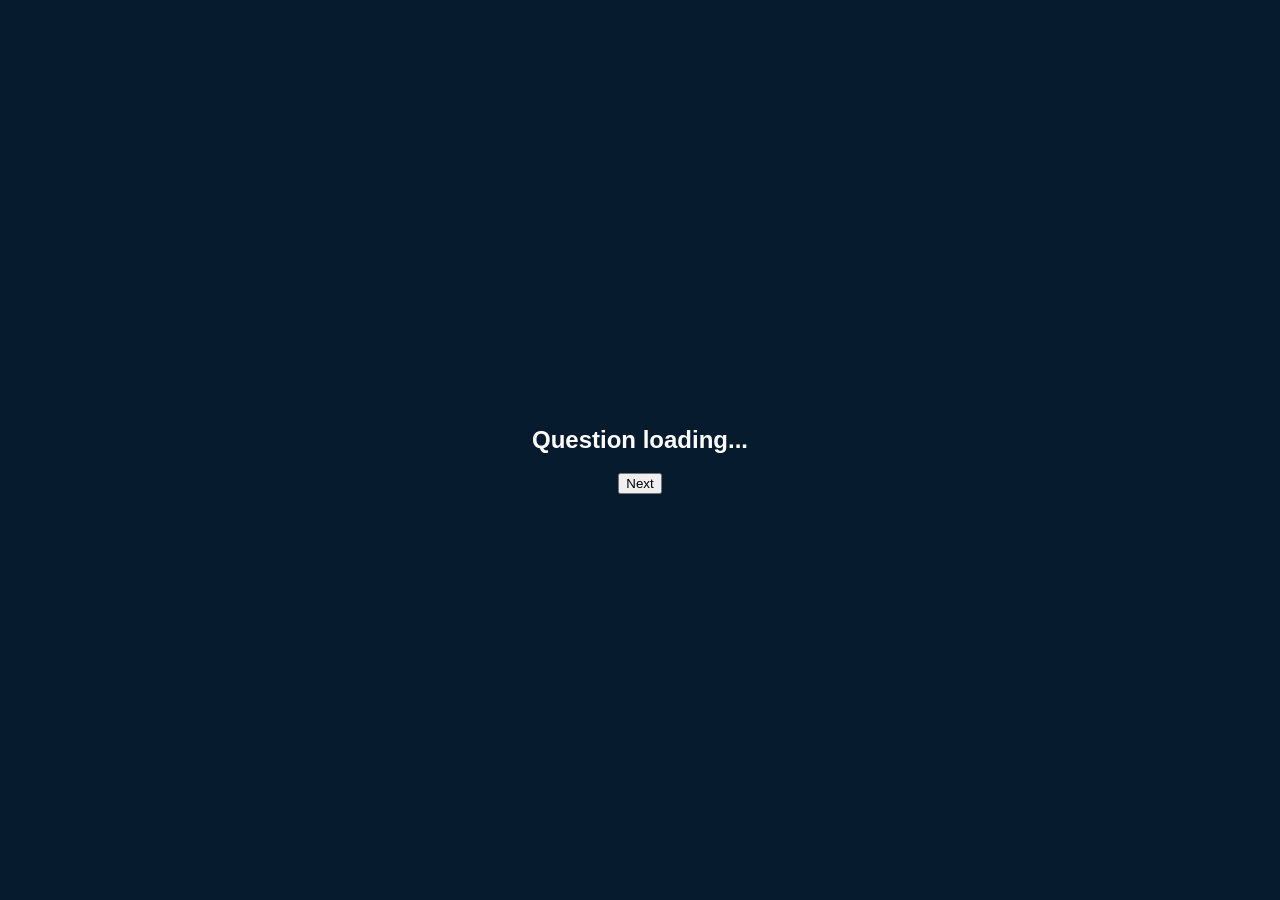
<file: quiz.html>
<!DOCTYPE html>
<html lang="en">
<head>
<meta charset="UTF-8">
<meta name="viewport" content="width=device-width,initial-scale=1.0">
<title>Quiz</title>
<link rel="stylesheet" href="style.css">
</head>
<body>
<div class="container">
<h2 id="question">Question loading...</h2>
<div id="answers"></div>
<button onclick="nextQuestion()">Next</button>
</div>
<script src="questions.js"></script>
<script src="script.js"></script>
</body>
</html>
</file>
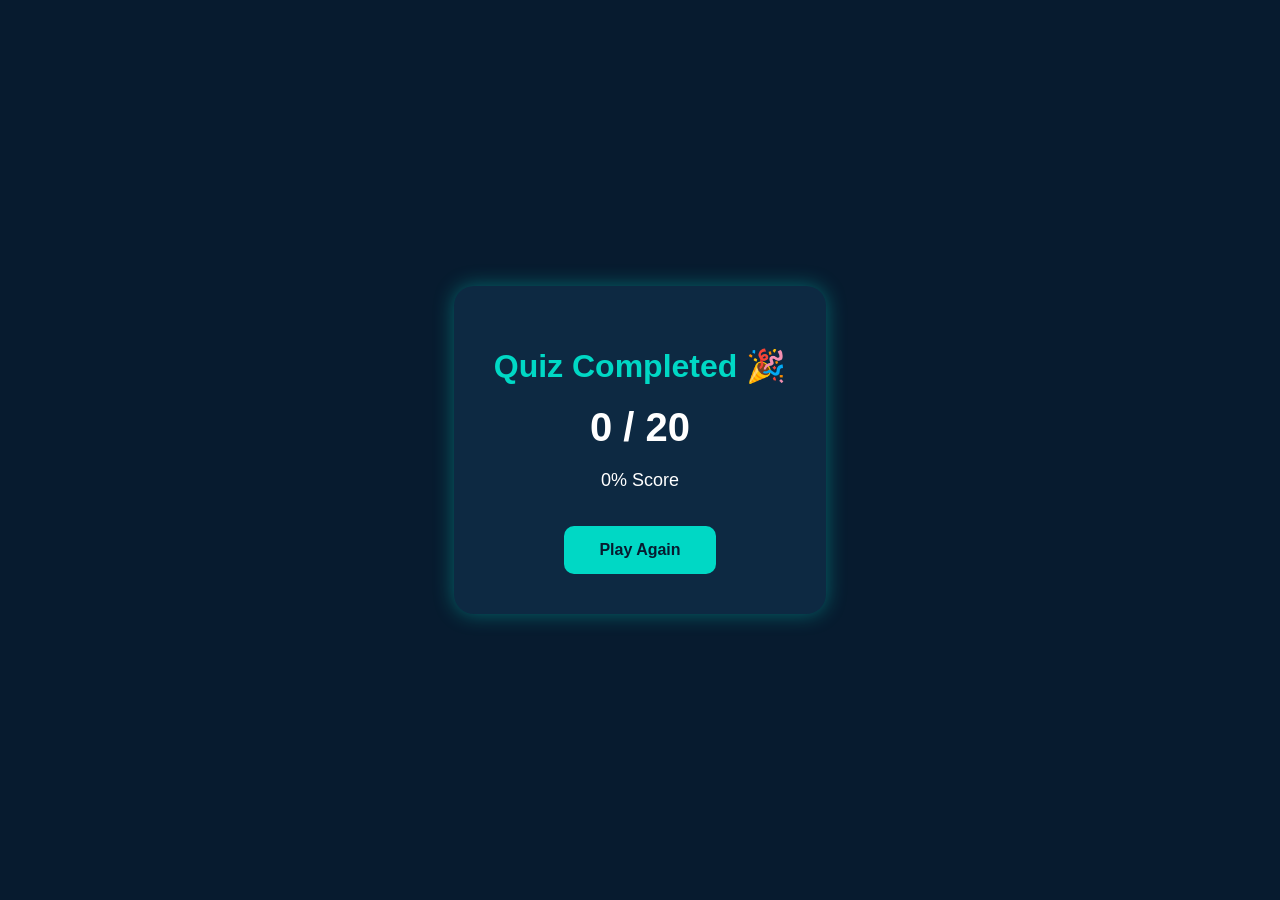
<file: result.html>
<!DOCTYPE html>
<html lang="en">
<head>
<meta charset="UTF-8">
<meta name="viewport" content="width=device-width, initial-scale=1.0">
<title>Quiz Result</title>

<link rel="stylesheet" href="style.css">

<style>
.result-card{
max-width:500px;
margin:100px auto;
padding:40px;
background:#0d2942;
border-radius:20px;
text-align:center;
box-shadow:0 0 20px rgba(0,216,197,.4);
}

.result-card h1{
color:#00D8C5;
margin-bottom:20px;
}

.result-card h2{
margin:20px 0;
font-size:40px;
}

.result-card p{
font-size:18px;
margin:10px 0;
}

.btn{
display:inline-block;
margin-top:25px;
padding:15px 35px;
background:#00D8C5;
color:#071B2F;
text-decoration:none;
font-weight:bold;
border-radius:10px;
}
</style>

</head>
<body>

<div class="result-card">

<h1>Quiz Completed 🎉</h1>

<h2 id="score">0 / 20</h2>

<p id="percentage">0%</p>

<a href="index.html" class="btn">
Play Again
</a>

</div>

<script>

let score = localStorage.getItem("score") || 0;

let total = localStorage.getItem("total") || 20;

document.getElementById("score").innerHTML =
score + " / " + total;

document.getElementById("percentage").innerHTML =
Math.round((score/total)*100) + "% Score";

</script>

</body>
</html>
</file>
<file: style.css>
body{margin:0;font-family:Arial,sans-serif;background:#071B2F;color:#fff;display:flex;justify-content:center;align-items:center;height:100vh}
.container{text-align:center}
.logo{width:120px;border-radius:50%}
.btn{display:inline-block;margin-top:20px;padding:12px 24px;background:#00d8c5;color:#071B2F;text-decoration:none;border-radius:8px;font-weight:bold}
</file>
